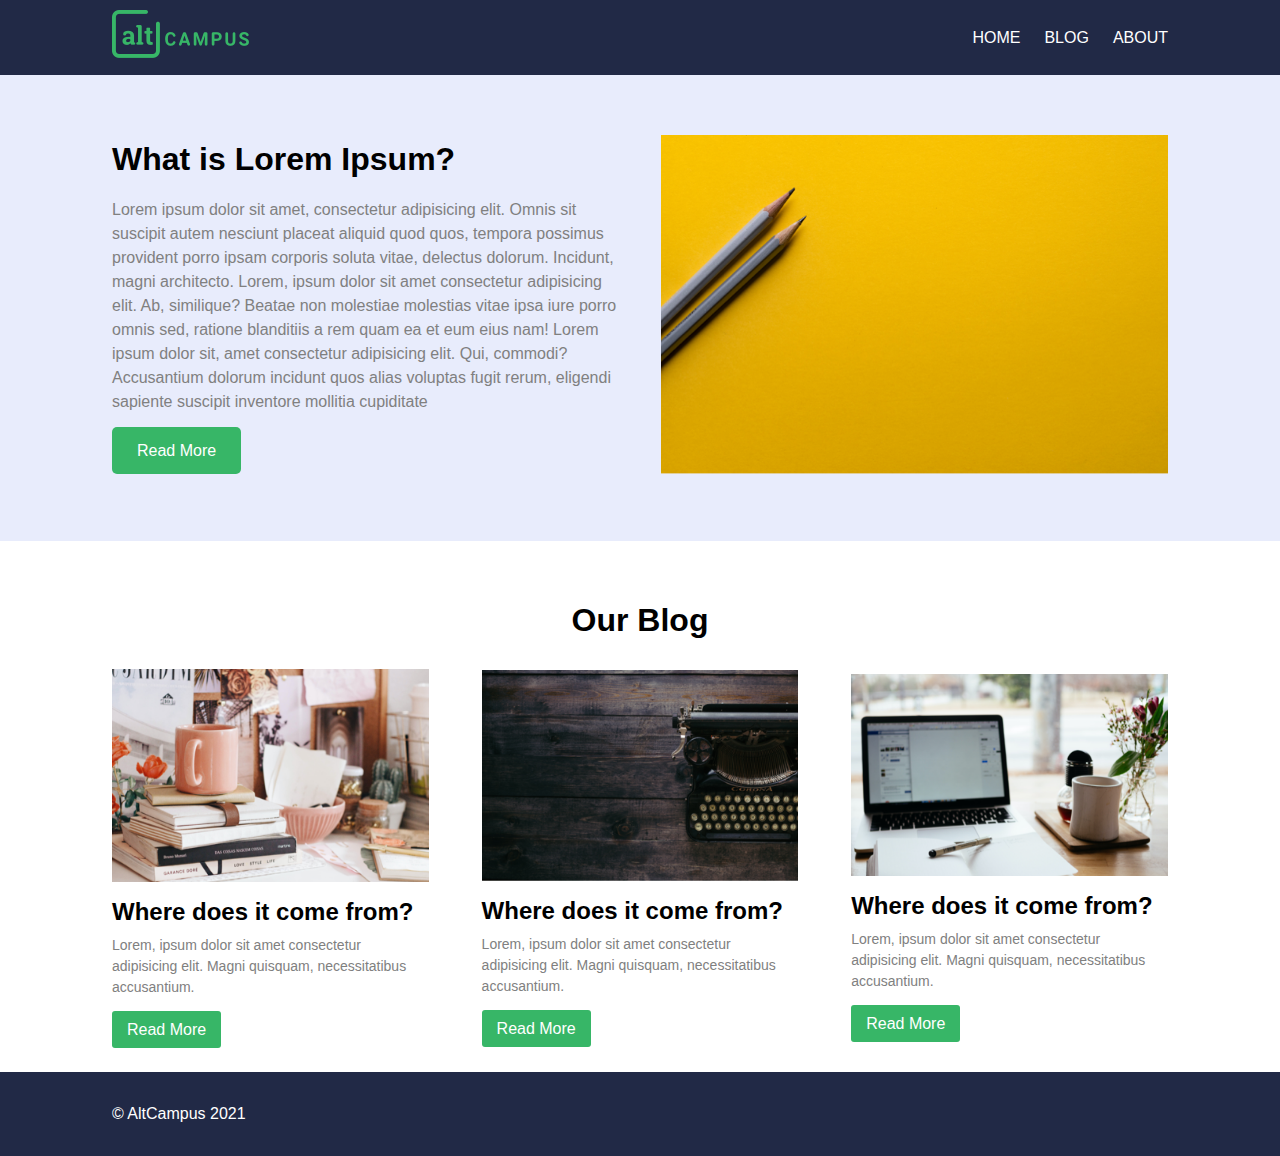
<file: block-BHaacm/index.html>
<!DOCTYPE html>
<html lang="en">
  <head>
    <meta charset="UTF-8" />
    <meta name="viewport" content="width=device-width, initial-scale=1.0" />
    <!-- Spreadsheet -->
    <link rel="stylesheet" href="assets/stylesheet/styles.css" />
    <!-- Font Awesome -->
    <link
      rel="stylesheet"
      href="https://use.fontawesome.com/releases/v5.15.4/css/all.css"
      integrity="sha384-DyZ88mC6Up2uqS4h/KRgHuoeGwBcD4Ng9SiP4dIRy0EXTlnuz47vAwmeGwVChigm"
      crossorigin="anonymous"
    />
    <!-- Google Fonts -->
    <link rel="preconnect" href="https://fonts.googleapis.com" />
    <link rel="preconnect" href="https://fonts.gstatic.com" crossorigin />
    <link
      href="https://fonts.googleapis.com/css2?family=Poppins:wght@100;200;300;400;500;600;700;900&display=swap"
      rel="stylesheet"
    />
    <title>Document</title>
  </head>
  <body>
    <header class="header">
      <div class="heading flex container column">
        <a href="">
          <img src="assets/media/logo.png" alt="" />
        </a>
        <nav class="nav">
          <ul class="flex">
            <li>
              <a href="">Home</a>
            </li>
            <li>
              <a href="">Blog</a>
            </li>
            <li>
              <a href="">About</a>
            </li>
          </ul>
        </nav>
      </div>
    </header>
    <main>
      <section class="section-1-1">
        <article class="container flex align-†op">
          <div class="col-1-1 flex-48 item-top">
            <h1>What is Lorem Ipsum?</h1>
            <p>
              Lorem ipsum dolor sit amet, consectetur adipisicing elit. Omnis sit suscipit autem
              nesciunt placeat aliquid quod quos, tempora possimus provident porro ipsam corporis
              soluta vitae, delectus dolorum. Incidunt, magni architecto. Lorem, ipsum dolor sit
              amet consectetur adipisicing elit. Ab, similique? Beatae non molestiae molestias vitae
              ipsa iure porro omnis sed, ratione blanditiis a rem quam ea et eum eius nam! Lorem
              ipsum dolor sit, amet consectetur adipisicing elit. Qui, commodi? Accusantium dolorum
              incidunt quos alias voluptas fugit rerum, eligendi sapiente suscipit inventore
              mollitia cupiditate
            </p>
            <a class="btn" href="">Read More</a>
          </div>
          <div class="col-1-2 flex-48">
            <img class="width-full" src="assets/media/01.png" alt="" />
          </div>
        </article>
      </section>
      <section class="section-1-2 container">
        <article>
          <h2>Our Blog</h2>
          <div class="flex">
            <div class="flex-30">
              <img class="width-full" src="assets/media/02.png" alt="" />
              <h4>Where does it come from?</h4>
              <p>
                Lorem, ipsum dolor sit amet consectetur adipisicing elit. Magni quisquam,
                necessitatibus accusantium.
              </p>
              <a href="">Read More</a>
            </div>
            <div class="flex-30">
              <img class="width-full" src="assets/media/03.png" alt="" />
              <h4>Where does it come from?</h4>
              <p>
                Lorem, ipsum dolor sit amet consectetur adipisicing elit. Magni quisquam,
                necessitatibus accusantium.
              </p>
              <a href="">Read More</a>
            </div>
            <div class="flex-30">
              <img class="width-full" src="assets/media/04.png" alt="" />
              <h4>Where does it come from?</h4>
              <p>
                Lorem, ipsum dolor sit amet consectetur adipisicing elit. Magni quisquam,
                necessitatibus accusantium.
              </p>
              <a href="">Read More</a>
            </div>
          </div>
        </article>
      </section>
    </main>
    <footer>
      <div class="container flex column">
        <small>&copy; AltCampus 2021</small>
        <div class="flex">
          <a href="#"><i class="fab fa-facebook-square"></i></a>
          <a href=""><i class="fab fa-twitter-square"></i></a>
        </div>
      </div>
    </footer>
  </body>
</html>
</file>
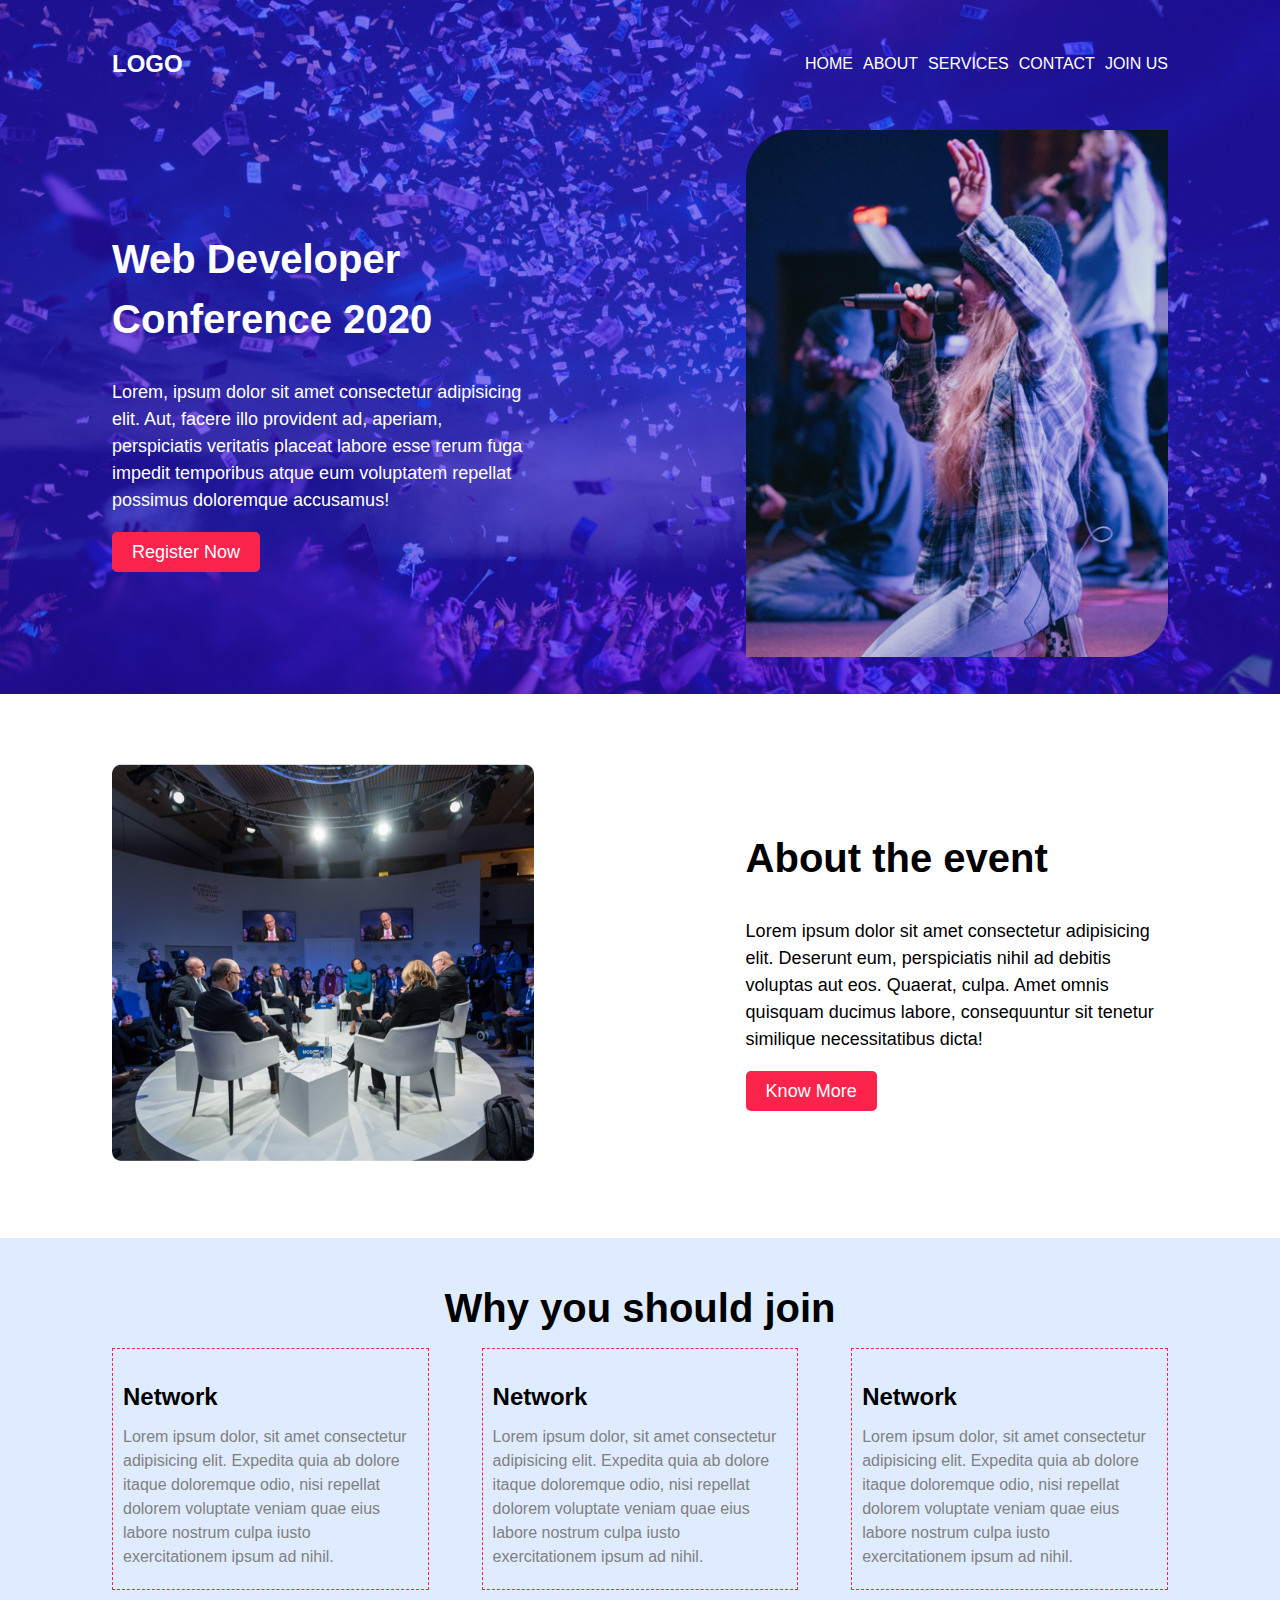
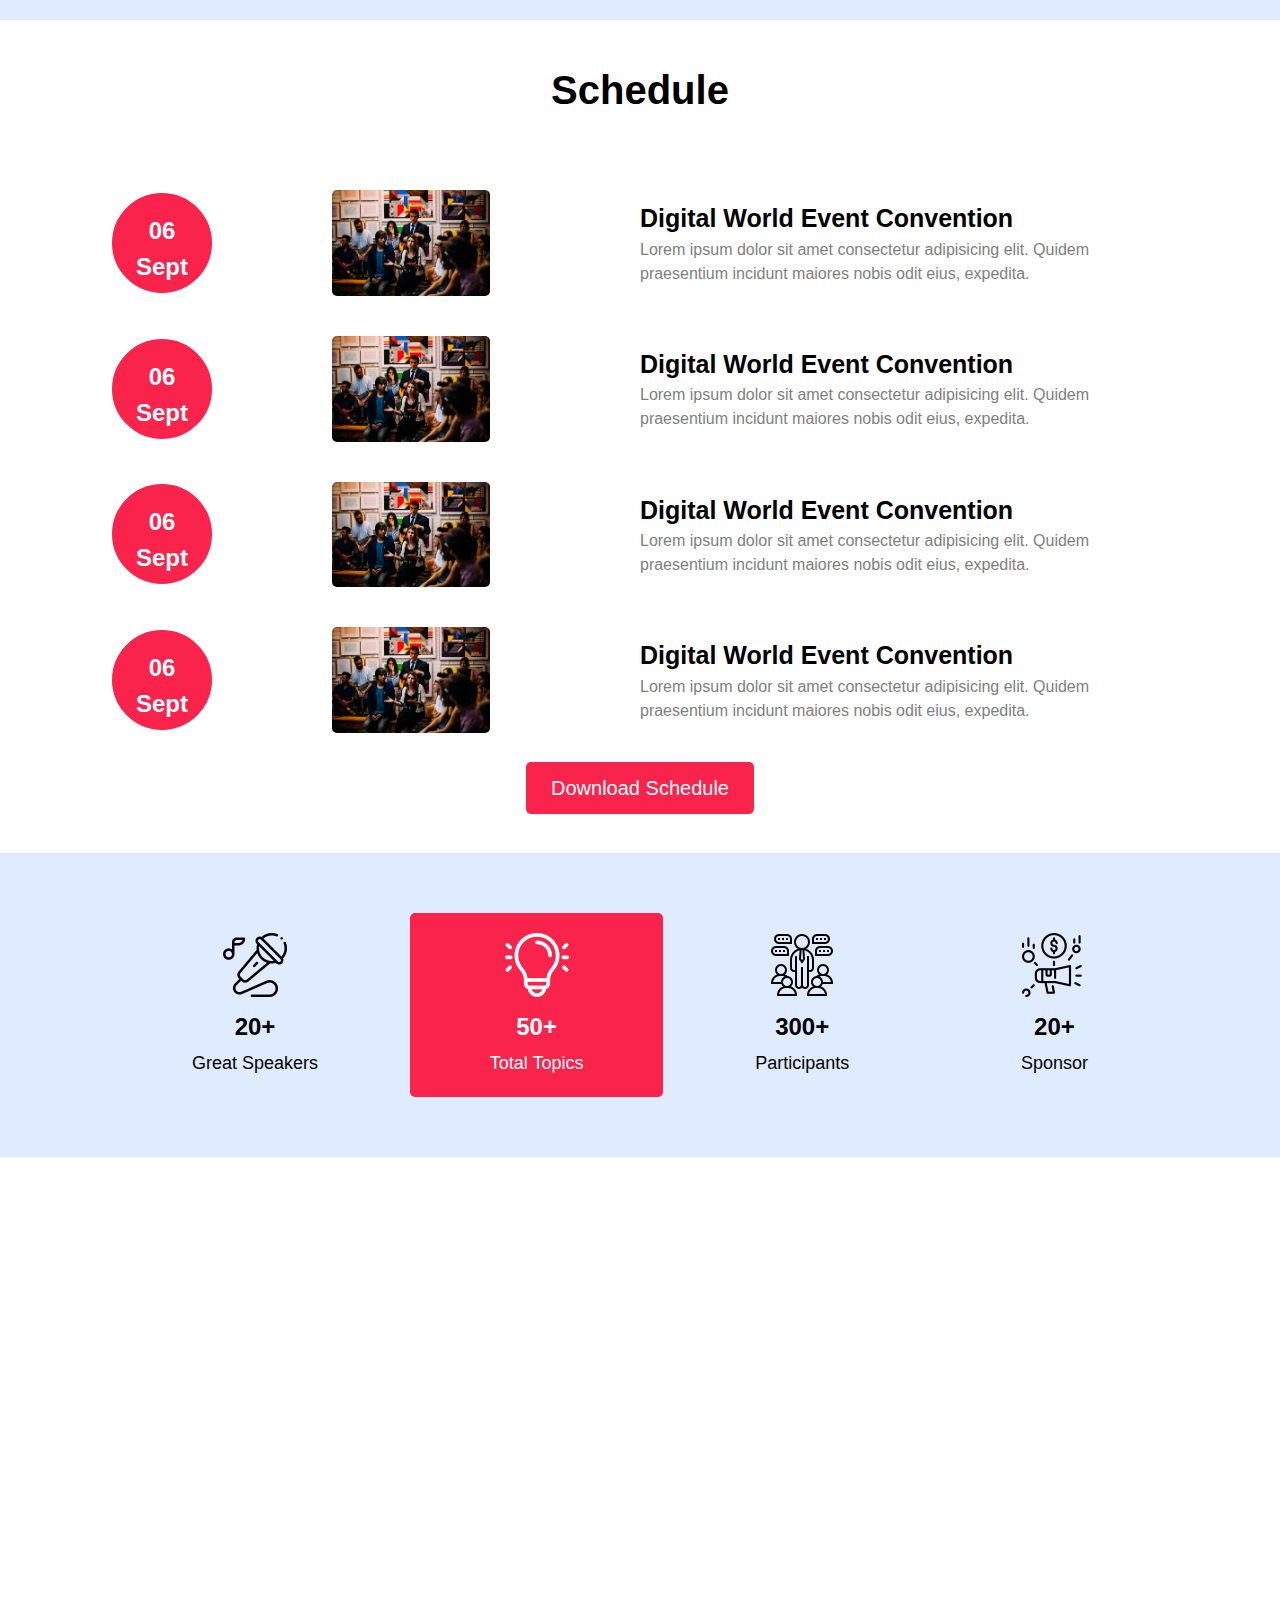
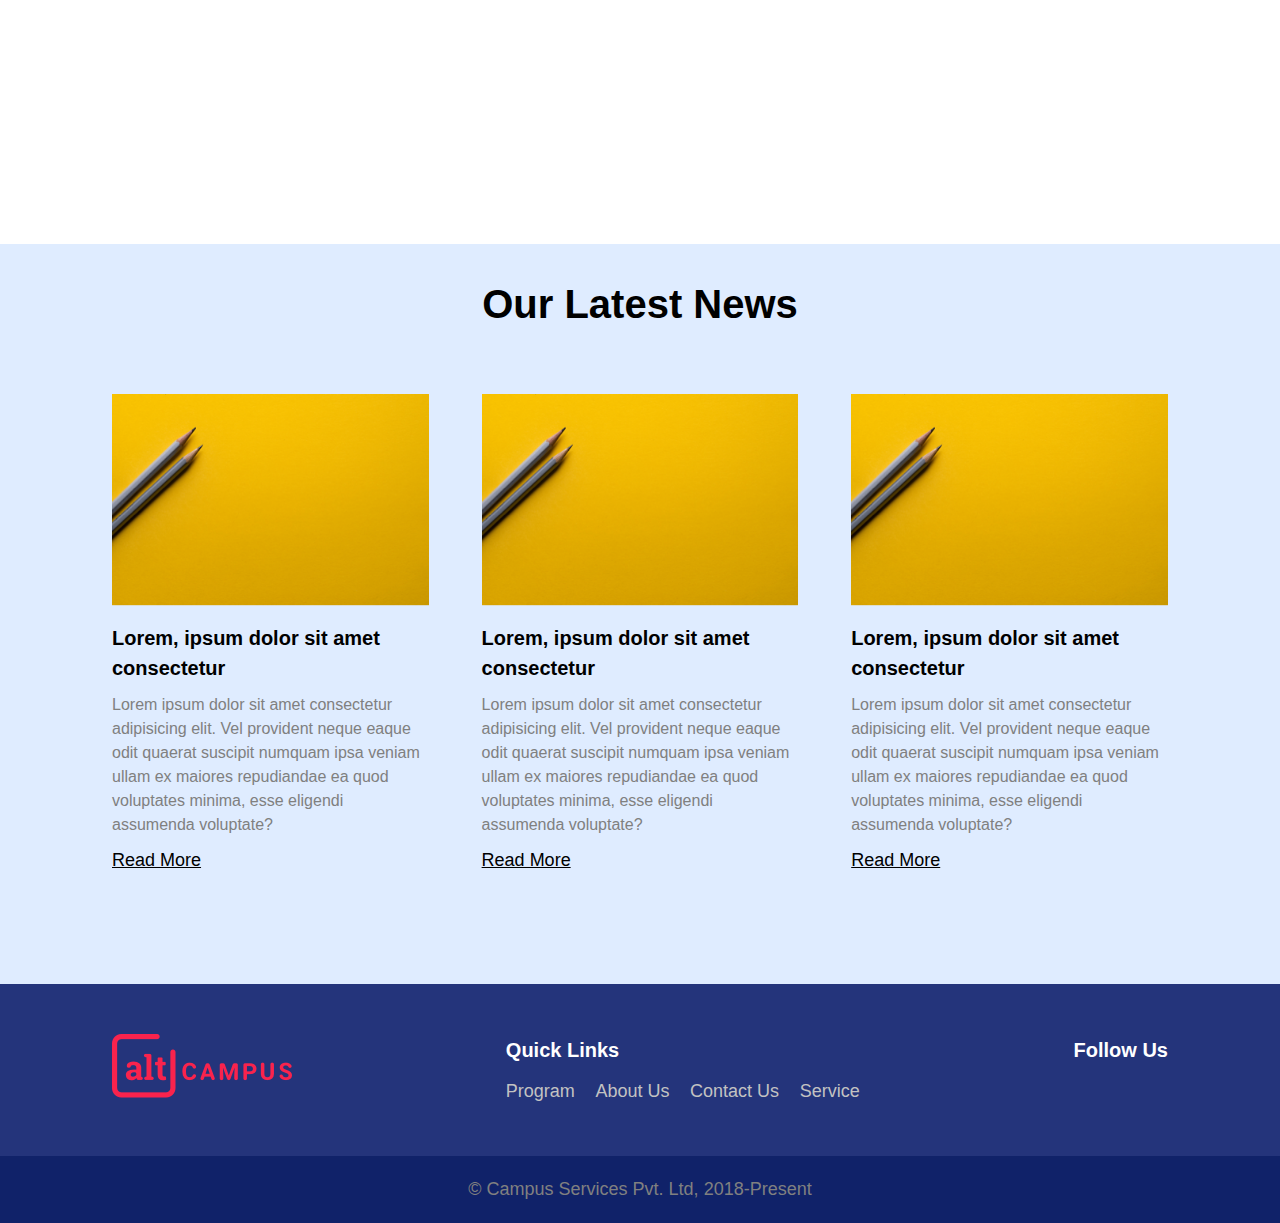
<file: block-BHaacn/index.html>
<!DOCTYPE html>
<html lang="en">
  <head>
    <meta charset="UTF-8" />
    <meta name="viewport" content="width=device-width, initial-scale=1.0" />
    <!-- Spreadsheet -->
    <link rel="stylesheet" href="assets/stylesheet/styles.css" />
    <!-- Font Awesome -->
    <link
      rel="stylesheet"
      href="https://use.fontawesome.com/releases/v5.15.4/css/all.css"
      integrity="sha384-DyZ88mC6Up2uqS4h/KRgHuoeGwBcD4Ng9SiP4dIRy0EXTlnuz47vAwmeGwVChigm"
      crossorigin="anonymous"
    />
    <!-- Google Fonts -->
    <link rel="preconnect" href="https://fonts.googleapis.com" />
    <link rel="preconnect" href="https://fonts.gstatic.com" crossorigin />
    <link
      href="https://fonts.googleapis.com/css2?family=Nunito:wght@200;300;400;600;700;800;900&display=swap"
      rel="stylesheet"
    />
    <title>Document</title>
  </head>
  <body>
    <header class="header">
      <div class="container flex">
        <a class="logo" href="">Logo</a>
        <label class="bars" for="toggle">
          <i class="fas fa-bars"></i>
        </label>
        <input id="toggle" type="checkbox" />
        <nav class="nav">
          <ul class="flex flex-nav">
            <li>
              <a href="">Home</a>
            </li>
            <li>
              <a href="">About</a>
            </li>
            <li>
              <a href="">Services</a>
            </li>
            <li>
              <a href="">Contact</a>
            </li>
            <li>
              <a href="">Join Us</a>
            </li>
          </ul>
        </nav>
      </div>
    </header>
    <section class="section-2-1">
      <article class="container">
        <div class="flex">
          <div class="col-2-1 flex-48">
            <h1>Web Developer Conference 2020</h1>
            <p>
              Lorem, ipsum dolor sit amet consectetur adipisicing elit. Aut, facere illo provident
              ad, aperiam, perspiciatis veritatis placeat labore esse rerum fuga impedit temporibus
              atque eum voluptatem repellat possimus doloremque accusamus!
            </p>
            <a href="#">Register Now</a>
          </div>
          <div class="col-2-2 flex-48">
            <img class="width-full" src="assets/media/hero.png" alt="" />
          </div>
        </div>
      </article>
    </section>

    <section class="section-3-1 container">
      <div class="col-3-1 flex">
        <div class="flex-48">
          <img class="width-full" src="assets/media/about.png" alt="" />
        </div>
        <div class="flex-48">
          <h2>About the event</h2>
          <p>
            Lorem ipsum dolor sit amet consectetur adipisicing elit. Deserunt eum, perspiciatis
            nihil ad debitis voluptas aut eos. Quaerat, culpa. Amet omnis quisquam ducimus labore,
            consequuntur sit tenetur similique necessitatibus dicta!
          </p>

          <a href="#">Know More</a>
        </div>
      </div>
    </section>
    <section class="section-4-1">
      <div class="heading-4 container">
        <h3>Why you should join</h3>
        <div class="col-4-1 flex">
          <div class="join-1 flex-30">
            <h5>Network</h5>
            <p>
              Lorem ipsum dolor, sit amet consectetur adipisicing elit. Expedita quia ab dolore
              itaque doloremque odio, nisi repellat dolorem voluptate veniam quae eius labore
              nostrum culpa iusto exercitationem ipsum ad nihil.
            </p>
          </div>
          <div class="join-1 flex-30">
            <h5>Network</h5>
            <p>
              Lorem ipsum dolor, sit amet consectetur adipisicing elit. Expedita quia ab dolore
              itaque doloremque odio, nisi repellat dolorem voluptate veniam quae eius labore
              nostrum culpa iusto exercitationem ipsum ad nihil.
            </p>
          </div>
          <div class="join-1 flex-30">
            <h5>Network</h5>
            <p>
              Lorem ipsum dolor, sit amet consectetur adipisicing elit. Expedita quia ab dolore
              itaque doloremque odio, nisi repellat dolorem voluptate veniam quae eius labore
              nostrum culpa iusto exercitationem ipsum ad nihil.
            </p>
          </div>
        </div>
      </div>
    </section>
    <section class="section-5-1">
      <div class="heading-4 container">
        <h3>Schedule</h3>
      </div>
      <div class="container">
        <div class="col-5-1 flex flex-column">
          <a href=""
            >06 <br />
            Sept</a
          >
          <img src="assets/media/schedule-01.jpg" alt="" />
          <div class="col-5-text">
            <h6>Digital World Event Convention</h6>
            <p>
              Lorem ipsum dolor sit amet consectetur adipisicing elit. Quidem praesentium incidunt
              maiores nobis odit eius, expedita.
            </p>
          </div>
        </div>
        <div class="col-5-1 flex flex-column">
          <a href=""
            >06 <br />
            Sept</a
          >
          <img src="assets/media/schedule-01.jpg" alt="" />
          <div class="col-5-text">
            <h6>Digital World Event Convention</h6>
            <p>
              Lorem ipsum dolor sit amet consectetur adipisicing elit. Quidem praesentium incidunt
              maiores nobis odit eius, expedita.
            </p>
          </div>
        </div>
        <div class="col-5-1 flex flex-column">
          <a href=""
            >06 <br />
            Sept</a
          >
          <img src="assets/media/schedule-01.jpg" alt="" />
          <div class="col-5-text">
            <h6>Digital World Event Convention</h6>
            <p>
              Lorem ipsum dolor sit amet consectetur adipisicing elit. Quidem praesentium incidunt
              maiores nobis odit eius, expedita.
            </p>
          </div>
        </div>
        <div class="col-5-1 flex flex-column">
          <a href=""
            >06 <br />
            Sept</a
          >
          <img src="assets/media/schedule-01.jpg" alt="" />
          <div class="col-5-text">
            <h6>Digital World Event Convention</h6>
            <p>
              Lorem ipsum dolor sit amet consectetur adipisicing elit. Quidem praesentium incidunt
              maiores nobis odit eius, expedita.
            </p>
          </div>
        </div>
        <div class="btn-s">
          <a class="schedule-btn" href="">Download Schedule</a>
        </div>
      </div>
    </section>
    <section class="section-6-1">
      <div class="flex container">
        <div class="col-6-1">
          <img src="assets/media/speaker.png" alt="" />
          <h6>20+</h6>
          <p>Great Speakers</p>
        </div>
        <div class="col-6-1 red-outline">
          <img src="assets/media/idea.png" alt="" />
          <h6>50+</h6>
          <p>Total Topics</p>
        </div>
        <div class="col-6-1">
          <img src="assets/media/participants.png" alt="" />
          <h6>300+</h6>
          <p>Participants</p>
        </div>
        <div class="col-6-1">
          <img src="assets/media/sponsor.png" alt="" />
          <h6>20+</h6>
          <p>Sponsor</p>
        </div>
      </div>
    </section>
    <section class="section-7-1">
      <div class="video">
        <iframe
          width="80%"
          height="600px"
          src="https://www.youtube.com/embed/3rMvvukPGWs"
          title="YouTube video player"
          frameborder="0"
          allow="accelerometer; autoplay; clipboard-write; encrypted-media; gyroscope; picture-in-picture"
          allowfullscreen
        ></iframe>
      </div>
    </section>
    <section class="section-8-1">
      <div>
        <h5>Our Latest News</h5>
      </div>
      <div class="flex container">
        <div class="col-8-1 flex-30">
          <img class="width-full" src="assets/media/news-01.png" alt="" />
          <h6>Lorem, ipsum dolor sit amet consectetur</h6>
          <p>
            Lorem ipsum dolor sit amet consectetur adipisicing elit. Vel provident neque eaque odit
            quaerat suscipit numquam ipsa veniam ullam ex maiores repudiandae ea quod voluptates
            minima, esse eligendi assumenda voluptate?
          </p>
          <a href="">Read More</a>
        </div>
        <div class="col-8-1 flex-30">
          <img class="width-full" src="assets/media/news-01.png" alt="" />
          <h6>Lorem, ipsum dolor sit amet consectetur</h6>
          <p>
            Lorem ipsum dolor sit amet consectetur adipisicing elit. Vel provident neque eaque odit
            quaerat suscipit numquam ipsa veniam ullam ex maiores repudiandae ea quod voluptates
            minima, esse eligendi assumenda voluptate?
          </p>
          <a href="">Read More</a>
        </div>
        <div class="col-8-1 flex-30">
          <img class="width-full" src="assets/media/news-01.png" alt="" />
          <h6>Lorem, ipsum dolor sit amet consectetur</h6>
          <p>
            Lorem ipsum dolor sit amet consectetur adipisicing elit. Vel provident neque eaque odit
            quaerat suscipit numquam ipsa veniam ullam ex maiores repudiandae ea quod voluptates
            minima, esse eligendi assumenda voluptate?
          </p>
          <a href="">Read More</a>
        </div>
      </div>
    </section>

    <section>
      <div class="footer">
        <div class="flex container footer-content">
          <div class="footer-logo">
            <a href="#">
              <img src="assets/media/footer-logo.png" alt="" />
            </a>
          </div>
          <div class="footer-logo">
            <h6>Quick Links</h6>
            <div class="">
              <a href="">Program</a>
              <a href="">About Us</a>
              <a href="">Contact Us</a>
              <a href="">Service</a>
            </div>
          </div>
          <div class="footer-logo">
            <h6>Follow Us</h6>
            <div class=".sm-icons footer-logo">
              <a href=""><i class="fab fa-facebook-square"></i></a>
              <a href=""><i class="fab fa-twitter-square"></i></a>
            </div>
          </div>
        </div>
      </div>
    </section>
  </body>
  <footer>
    <small>&copy; Campus Services Pvt. Ltd, 2018-Present</small>
  </footer>
</html>
</file>
<file: block-BHaacm/assets/stylesheet/styles.css>
/* http://meyerweb.com/eric/tools/css/reset/ 
   v2.0 | 20110126
   License: none (public domain)
*/

html,
body,
div,
span,
applet,
object,
iframe,
h1,
h2,
h3,
h4,
h5,
h6,
p,
blockquote,
pre,
a,
abbr,
acronym,
address,
big,
cite,
code,
del,
dfn,
em,
img,
ins,
kbd,
q,
s,
samp,
small,
strike,
strong,
sub,
sup,
tt,
var,
b,
u,
i,
center,
dl,
dt,
dd,
ol,
ul,
li,
fieldset,
form,
label,
legend,
table,
caption,
tbody,
tfoot,
thead,
tr,
th,
td,
article,
aside,
canvas,
details,
embed,
figure,
figcaption,
footer,
header,
hgroup,
menu,
nav,
output,
ruby,
section,
summary,
time,
mark,
audio,
video {
  margin: 0;
  padding: 0;
  border: 0;
  font-size: 100%;
  font-family: "Open Sans", sans-serif;
  vertical-align: baseline;
}
/* HTML5 display-role reset for older browsers */
article,
aside,
details,
figcaption,
figure,
footer,
header,
hgroup,
menu,
nav,
section {
  display: block;
}

ol,
ul {
  list-style: none;
}
blockquote,
q {
  quotes: none;
}
blockquote:before,
blockquote:after,
q:before,
q:after {
  content: "";
  content: none;
}
table {
  border-collapse: collapse;
  border-spacing: 0;
}

/* Variable */
:root {
  --primary: #ee5639;
  --secondary: #ffffff;
  --bg: #ffffff;
  --text: #222d38;
}

/* My Resets */
*,
*::before,
*::after {
  box-sizing: border-box;
}

/* General Styles */
body {
  line-height: 1.5;
  font-size: 16px;
  font-family: "Poppins", sans-serif;
}

/* Container */
.container {
  max-width: 1200px;
  margin: 0 auto;
  padding: 30px 72px;
  width: 100%;
}

/* Flex */
.flex {
  display: flex;
  justify-content: space-between;
  align-items: center;
}
.header {
  background-color: #212946;
}
.heading {
  padding: 10px 72px;
}
.nav a {
  padding-left: 24px;
  text-transform: uppercase;
  color: #ffffff;
  text-decoration: none;
}

/* Columns */
.flex-48 {
  flex: 0 1 48%;
}
.flex-30 {
  flex: 0 1 30%;
}
.width-full {
  width: 100%;
}
/* Hero text */
.section-1-1 {
  background-color: #e8ecfc;
  padding: 30px 0;
}
.col-1-1 {
}
.col-1-1 h1 {
  font-size: 32px;
  margin-bottom: 15px;
}
.col-1-1 p {
  color: gray;
  margin-bottom: 25px;
}
.col-1-1 a {
  border: none;
  background-color: #37b667;
  padding: 15px 25px;
  text-transform: capitalize;
  color: #ffffff;
  text-decoration: none;
  border-radius: 5px;
}
.col-1-1 a:hover {
  border: none;
  background-color: #ffffff;
  padding: 14px 24px;
  text-transform: capitalize;
  color: #37b667;
  border: 1px solid #37b667;
  text-decoration: none;
  border-radius: 5px;
}
.align-†op {
  align-items: flex-start;
}
a:hover {
  color: #37b667;
}
/* Our Blog */
.section-1-2 h2 {
  font-size: 32px;
  margin: 25px 0;
  text-align: center;
}
.section-1-2 h4 {
  font-size: 24px;
  margin: 5px 0;
}
.section-1-2 p {
  color: gray;
  font-size: 14px;
  margin-bottom: 20px;
}
.section-1-2 a {
  border: none;
  background-color: #37b667;
  padding: 10px 15px;
  text-transform: capitalize;
  color: #ffffff;
  text-decoration: none;
  border-radius: 3px;
}
.section-1-2 a:hover {
  border: none;
  background-color: #ffffff;
  padding: 9px 14px;
  text-transform: capitalize;
  color: #37b667;
  border: 1px solid #37b667;
  text-decoration: none;
  border-radius: 3px;
}
/* Footer */
footer {
  background-color: #212946;
  color: white;
}
footer a {
  color: white;
  font-size: 25px;
  margin-left: 20px;
}

@media screen and (max-width: 768px) {
  .flex {
    flex-wrap: wrap;
  }
  .flex-48,
  .flex-30 {
    flex: 1 1 100%;
    margin: 14px 0;
  }
  .column {
    flex-direction: column;
  }
}
</file>
<file: block-BHaacn/assets/stylesheet/styles.css>
/* http://meyerweb.com/eric/tools/css/reset/ 
   v2.0 | 20110126
   License: none (public domain)
*/

html,
body,
div,
span,
applet,
object,
iframe,
h1,
h2,
h3,
h4,
h5,
h6,
p,
blockquote,
pre,
a,
abbr,
acronym,
address,
big,
cite,
code,
del,
dfn,
em,
img,
ins,
kbd,
q,
s,
samp,
small,
strike,
strong,
sub,
sup,
tt,
var,
b,
u,
i,
center,
dl,
dt,
dd,
ol,
ul,
li,
fieldset,
form,
label,
legend,
table,
caption,
tbody,
tfoot,
thead,
tr,
th,
td,
article,
aside,
canvas,
details,
embed,
figure,
figcaption,
footer,
header,
hgroup,
menu,
nav,
output,
ruby,
section,
summary,
time,
mark,
audio,
video {
  margin: 0;
  padding: 0;
  border: 0;
  font-size: 100%;
  font-family: "Open Sans", sans-serif;
  vertical-align: baseline;
}
/* HTML5 display-role reset for older browsers */
article,
aside,
details,
figcaption,
figure,
footer,
header,
hgroup,
menu,
nav,
section {
  display: block;
}

ol,
ul {
  list-style: none;
}
blockquote,
q {
  quotes: none;
}
blockquote:before,
blockquote:after,
q:before,
q:after {
  content: "";
  content: none;
}
table {
  border-collapse: collapse;
  border-spacing: 0;
}

/* Variable */
:root {
  --primary: #ee5639;
  --secondary: #ffffff;
  --bg: #ffffff;
  --text: #222d38;
}

/* My Resets */
*,
*::before,
*::after {
  box-sizing: border-box;
}

/* General Styles */
body {
  line-height: 1.5;
  font-size: 16px;
  font-family: "Nunito", sans-serif;
}

/* Container */
.container {
  max-width: 1200px;
  margin: 0 auto;
  padding: 30px 72px;
  width: 100%;
}

/* Flex */
.flex {
  display: flex;
  justify-content: space-between;
  align-items: center;
}

/* Columns */
.flex-48 {
  flex: 0 1 40%;
}
.flex-30 {
  flex: 0 1 30%;
}
.width-full {
  width: 100%;
}

/* Header */
.header {
  padding: 16px 0;
  position: absolute;
  top: 0;
  width: 100%;
}
.header a {
  color: white;
  text-decoration: none;
  text-transform: uppercase;
}
.logo {
  font-size: 24px;
  font-weight: 600;
}
.nav a {
  margin-left: 10px;
}
#toggle {
  display: none;
}

/* Hero Header */
.col-2-1 {
  color: #ffffff;
}
.col-2-1 h1 {
  font-size: 40px;
  margin-bottom: 30px;
}
.col-2-1 p {
  font-size: 18px;
  margin-bottom: 25px;
}
.col-2-1 a {
  font-size: 18px;
  padding: 10px 20px;
  background-color: #f9234c;
  color: #ffffff;
  border-radius: 5px;
  text-decoration: none;
}
/* TODO - Can't mvoe the image to the right */
.section-2-1 {
  background: linear-gradient(to right, rgba(47, 19, 228, 0.6), rgba(47, 19, 228, 0.6)),
    url(../media/banner.png) center center no-repeat;
  background-size: cover;
  padding-top: 100px;
}

/* Section 3 */
.col-3-1 h2 {
  font-size: 40px;
  margin-bottom: 30px;
}
.col-3-1 p {
  font-size: 18px;
  margin-bottom: 25px;
}
.col-3-1 a {
  font-size: 18px;
  padding: 10px 20px;
  background-color: #f9234c;
  color: #ffffff;
  border-radius: 5px;
  text-decoration: none;
}
.col-3-1 {
  margin-top: 40px;
  margin-bottom: 40px;
}
/* Section 4 */
.section-4-1 {
  background-color: #dfecff;
}
.heading-4 h3 {
  font-size: 40px;
  padding: 10px 0;
  text-align: center;
}
.join-1 {
  border: 1px dashed #f9234c;
  padding: 10px;
}
.join-1 h5 {
  font-size: 24px;
  padding-top: 20px;
}
.join-1 p {
  padding: 10px 0;
  color: gray;
}
/* Section 5 */
.col-5-1 {
  margin-bottom: 40px;
}

.col-5-1 a {
  width: 20%;
  text-align: center;
  font-size: 24px;
  font-weight: 600;
  text-decoration: none;
  background-color: #f9234c;
  color: white;
  width: 100px;
  height: 100px;
  border-radius: 50%;
  border: 20px solid #f9234c;
}
.col-5-1 img {
  width: 15%;
  border-radius: 5px;
}
.col-5-1 .col-5-text {
  width: 50%;
  margin-left: 30px;
}
.col-5-text h6 {
  font-size: 25px;
}
.col-5-text p {
  color: gray;
}
.schedule-btn {
  font-size: 20px;
  background-color: #f9234c;
  border-radius: 5px;
  text-decoration: none;
  padding: 15px 25px;
  color: #ffffff;
}
.btn-s {
  text-align: center;
  margin-bottom: 20px;
}
.section-6-1 {
  background-color: #dfecff;
  padding: 30px 0;
}
.col-6-1 {
  text-align: center;
  padding: 20px 80px;
}
.col-6-1 h6 {
  font-size: 24px;
  padding: 5px 0;
}
.col-6-1 p {
  font-size: 18px;
}
.red-outline {
  background-color: #f9234c;
  color: #ffffff;
  border-radius: 5px;
}
/* Section 7 */
.video {
  text-align: center;
  margin: 40px 0;
}
.video iframe {
  border-radius: 10px;
}
/* Section 8 */
.section-8-1 {
  background-color: #dfecff;
}
.section-8-1 h5 {
  font-size: 40px;

  text-align: center;
  padding: 30px 0;
}
.col-8-1 {
  width: 30%;
  margin-bottom: 80px;
}
.col-8-1 h6 {
  font-size: 20px;
  padding: 10px 0;
}
.col-8-1 p {
  color: gray;
  padding-bottom: 10px;
}
.col-8-1 a {
  color: black;
  font-size: 18px;
  font-weight: 500;
  margin-top: 20px;
}
.col-8-1 a:hover {
  color: #f9234c;
  font-weight: 500;
}
.footer {
  background-color: #24347b;
  padding: 20px 0;
  color: #ffffff;
  font-size: 20px;
}
.footer a {
  color: #c2c2c2;
  text-decoration: none;
  margin-right: 15px;
  font-size: 18px;
}
.sm-icons a {
  font-size: 34px;
}
.footer h6 {
  padding-bottom: 10px;
}
footer {
  background-color: #102269;
  color: gray;
  padding: 20px 0;
  text-align: center;
  font-size: 18px;
}

@media screen and (max-width: 768px) {
  .flex {
    flex-wrap: wrap;
  }
  .flex-48,
  .flex-30 {
    flex: 1 1 100%;
  }
  .flex-48,
  .join-1 {
    margin: 20px 0;
  }
  .col-3-1,
  .col-2-1,
  .col-4-1 {
    text-align: center;
  }
  .flex-column {
    display: flex;
    flex-direction: column;
    flex-basis: 100%;
    flex: 1;
    text-align: center;
  }
  .flex-column img {
    width: 80%;
    margin: 20px 0;
  }
  .col-5-1 .col-5-text {
    width: 90%;
  }
  .col-6-1 {
    margin: 10px auto;
  }
  .footer-logo {
    margin: 10px auto;
    text-align: center;
  }
  .sm-icons a {
    margin: 5px auto;
  }
  /* Navigation Mobile */
  .nav {
    display: none;
  }
  .nav li {
    margin-left: 0;
  }
  .logo {
    position: relative;
    z-index: 99;
  }
  #toggle:checked ~ .nav {
    display: inline-block;
  }
  .bars {
    font-size: 24px;
    color: #ffffff;
    z-index: 99;
  }
  .nav {
    position: fixed;
    left: 0;
    right: 0;
    bottom: 0;
    top: 0;
    width: 100%;
    height: 100vh;
    background-color: #24347b;
    padding-top: 50px;
  }
  .flex-nav {
    display: flex;
    flex-direction: column;
    flex-basis: 100%;
    flex: 1;
  }
  .flex-nav li {
    margin: 30px 0;
    font-size: 24px;
  }
}
</file>
